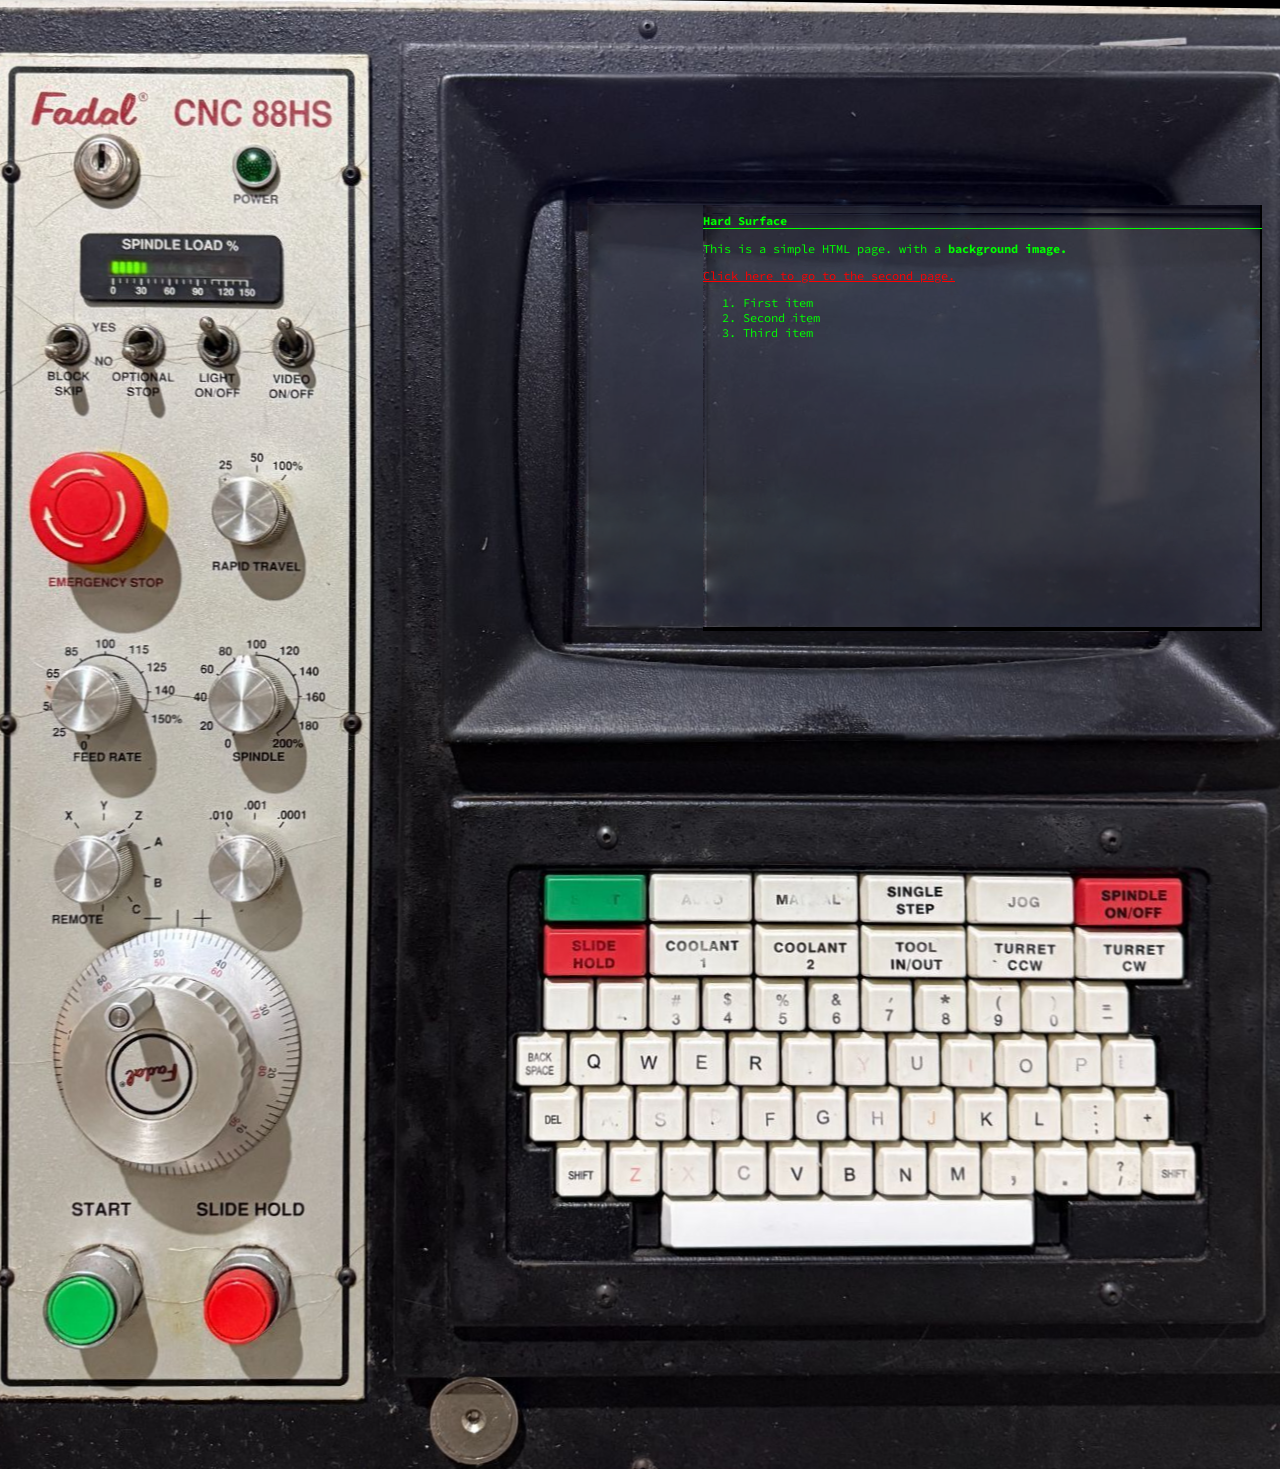
<file: index.html>
<!DOCTYPE html>
<html>
    <head>
        <title>Hard Surface</title>
        <link href="style.css" rel="stylesheet" type="text/css" media="all" />
       <style>
        body {
                background-image: url('images/screenbg.png');
                background-position: top center;
            }

            .main {
	            height: 1469px;
            	width: 1407px;
              	position: relative;
            }
            </style>
    </head>
    <body>
        
        <div class="main">
            <iframe src="land.html" width="599" height="426" scrolling="yes"></iframe>
        </div>
    </body>
</html>
</file>
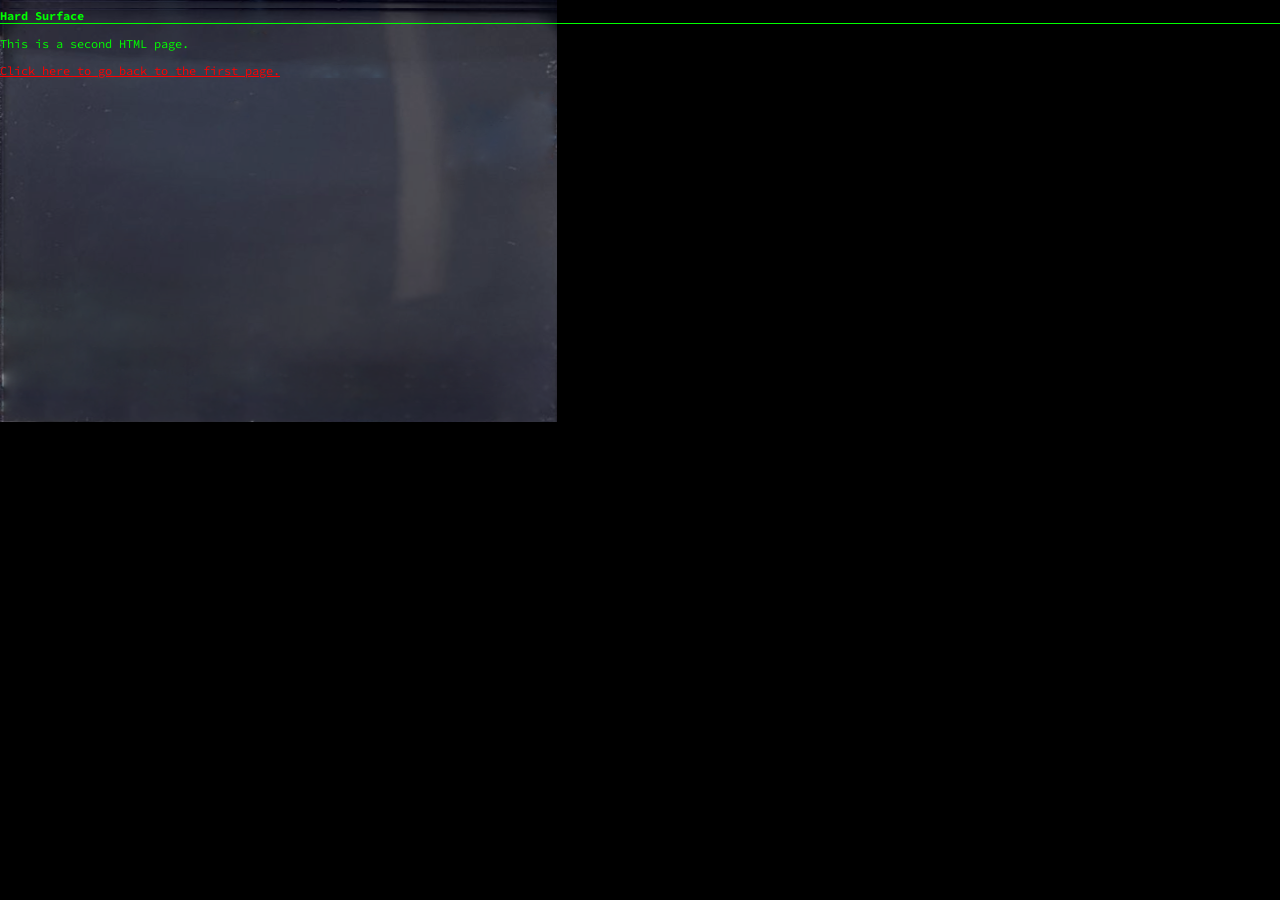
<file: cool-demo.html>
<!DOCTYPE html>
<html>
    <head>
        <title>Hard Surface</title>
        <link href="style.css" rel="stylesheet" type="text/css" media="all" /> 
    </head>
    <body>
        <h1>Hard Surface</h1>
        <p>This is a second HTML page.</p>
        <a href="land.html">Click here to go back to the first page.</a>
    </body>
</html>
</file>
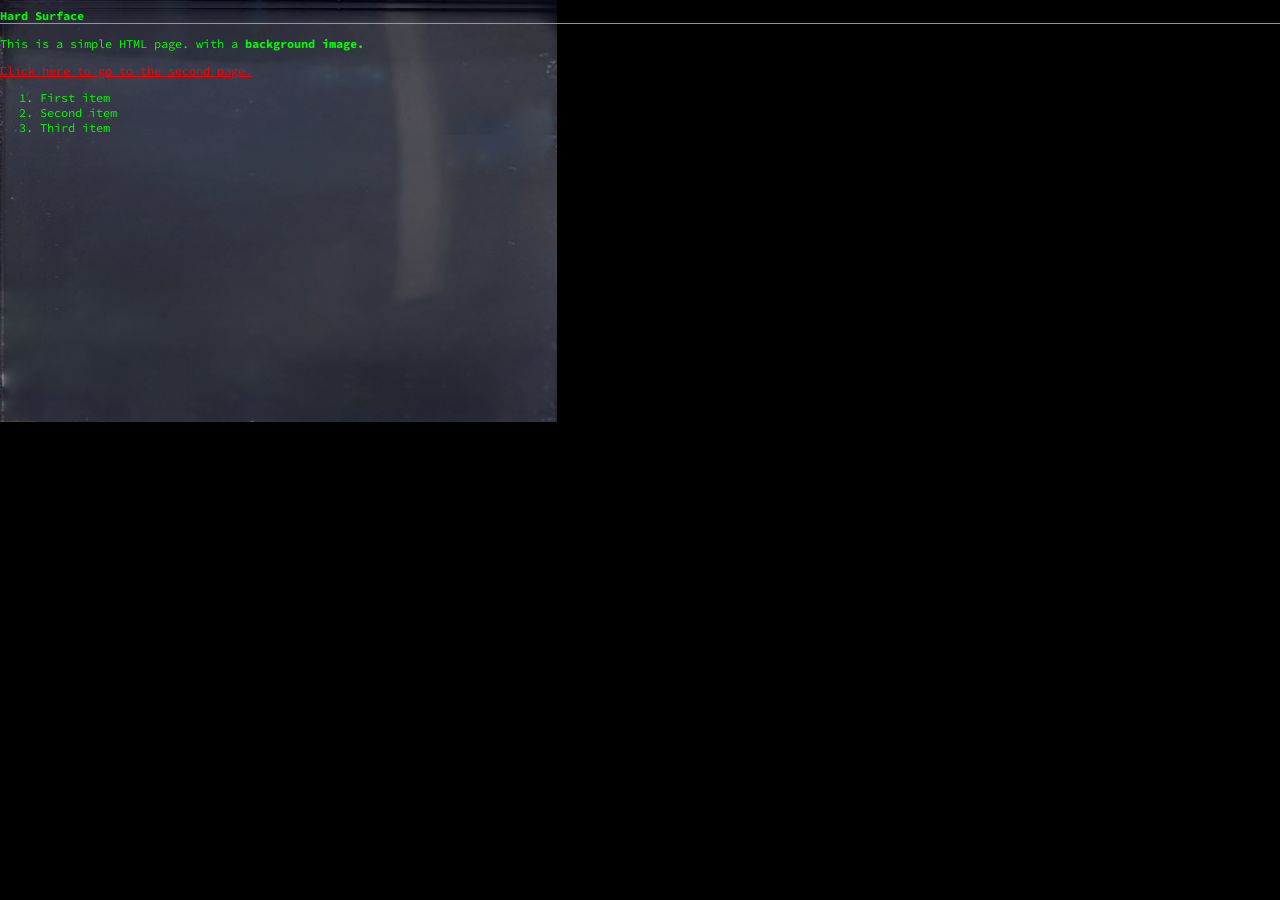
<file: land.html>
<!DOCTYPE html>
<html>
    <head>
        <title>landing</title>
        <link href="style.css" rel="stylesheet" type="text/css" media="all" /> 
       
    </head>
    <body>
       
        <h1>Hard Surface</h1>
        <p>This is a simple HTML page.
            with a
            <strong> background image.</strong> </p>
        <a href="cool-demo.html">Click here to go to the second page.</a>
        <ol>
            <li>First item</li>
            <li>Second item</li>
            <li>Third item</li>
        </ol>
    </body>
</html>
</file>
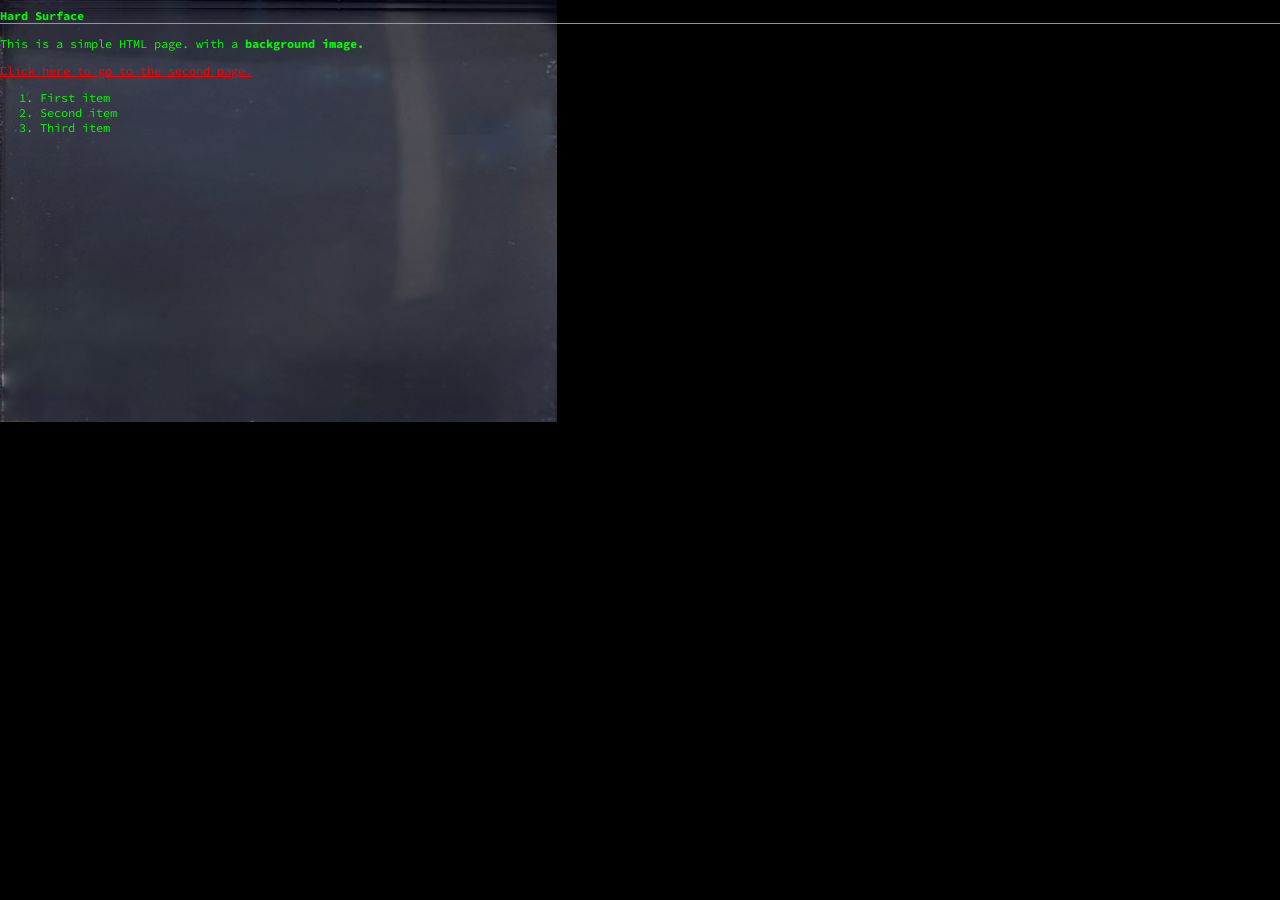
<file: tryit.html>
<!DOCTYPE html>
<html>
    <head>
        <title>Hard Surface</title>
        <link href="style.css" rel="stylesheet" type="text/css" media="all" /> 
       
    </head>
    <body>
       
        <h1>Hard Surface</h1>
        <p>This is a simple HTML page.
            with a
            <strong> background image.</strong> </p>
        <a href="cool-demo.html">Click here to go to the second page.</a>
        <ol>
            <li>First item</li>
            <li>Second item</li>
            <li>Third item</li>
        </ol>
    </body>
</html>
</file>
<file: style.css>
@import url('https://fonts.googleapis.com/css2?family=Source+Code+Pro&display=swap');

body, html {
	padding: 0;
	margin: 0;
	font-size: 13px;
	background: black;
	background-image: url('images/black.png');
	background-repeat: no-repeat;
	background-position: top left;
	color: lime;
	font-family: 'Source Code Pro', monospace;
	font-size: 12px;
}

img {
	max-width: 100%;
}

.page {
	padding: 24px;
	background-color: black;
	
}

.page h1:first-child {
	margin-top: 0;
}

.wrapper {
	margin: auto;
	margin-top: 24px;
	width: 753px;
}

.menu {
	text-align: center;
	margin-bottom: 24px;
	margin-top: 24px;
}

.menu a {
	color: lime;
}

.main {
	height: 768px;
	width: 1366px;

	position: relative;
}

.main iframe {
	border: none;
	border: none;
	position: absolute;
	top: 205px;
	right: 145px;
	width: 559px;
	height: 426px;
	
}

h1, h2, h3, h4, h5 {
	font-size: 12px;
}

h1 {
	border-bottom: 1px solid lime;
}

h2 {
	border-bottom: 1px dotted lime;
}

a {
	color: red;
}

table {
	border-collapse: collapse;
}

td, th {
	vertical-align: top;
	border: 1px solid lime;
	padding: 3px 6px;
}

th {
	background: lime;
	color: black;
}

.width-50 {
	max-width: 50%;
}

.border {
	padding: 3px;
	border: 1px solid lime;
}

table.border-0 th, table.border-0 td {
    border: 0;
}

.border-0 {
    border: none;
}
</file>
